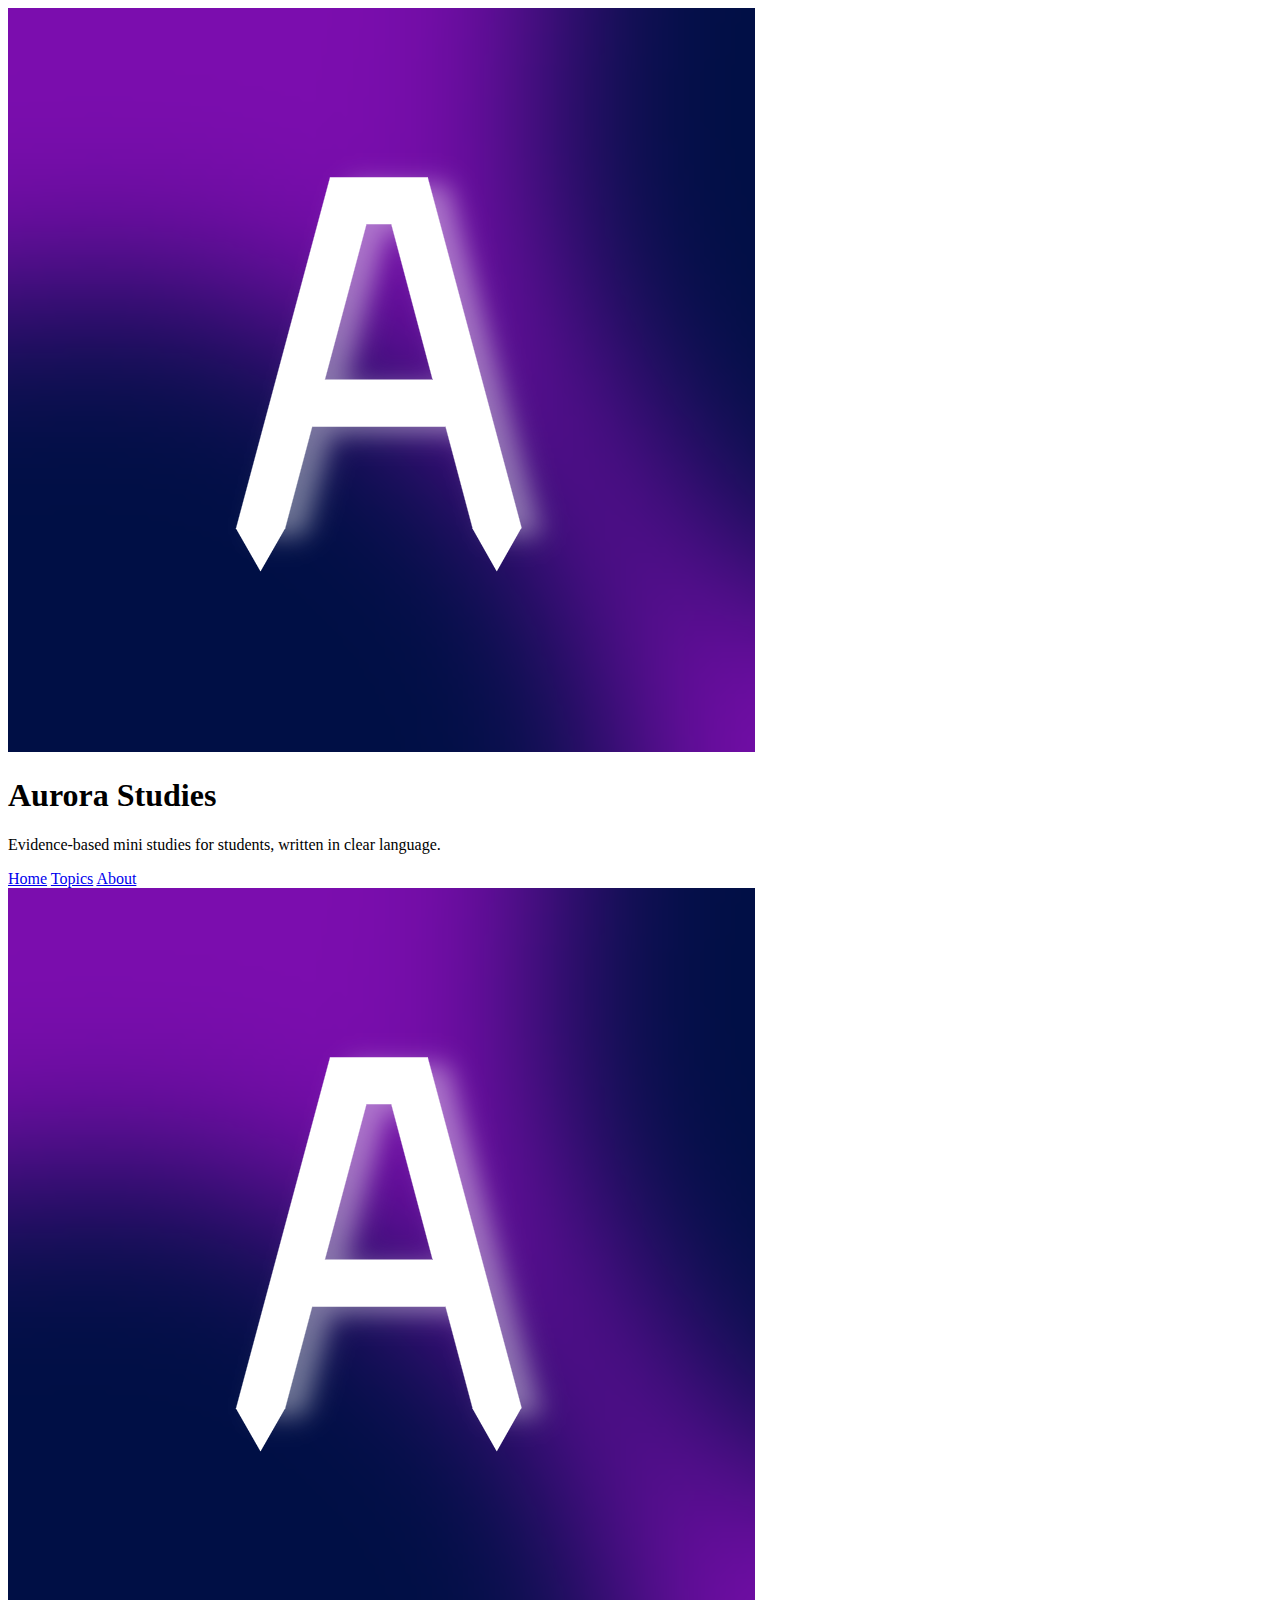
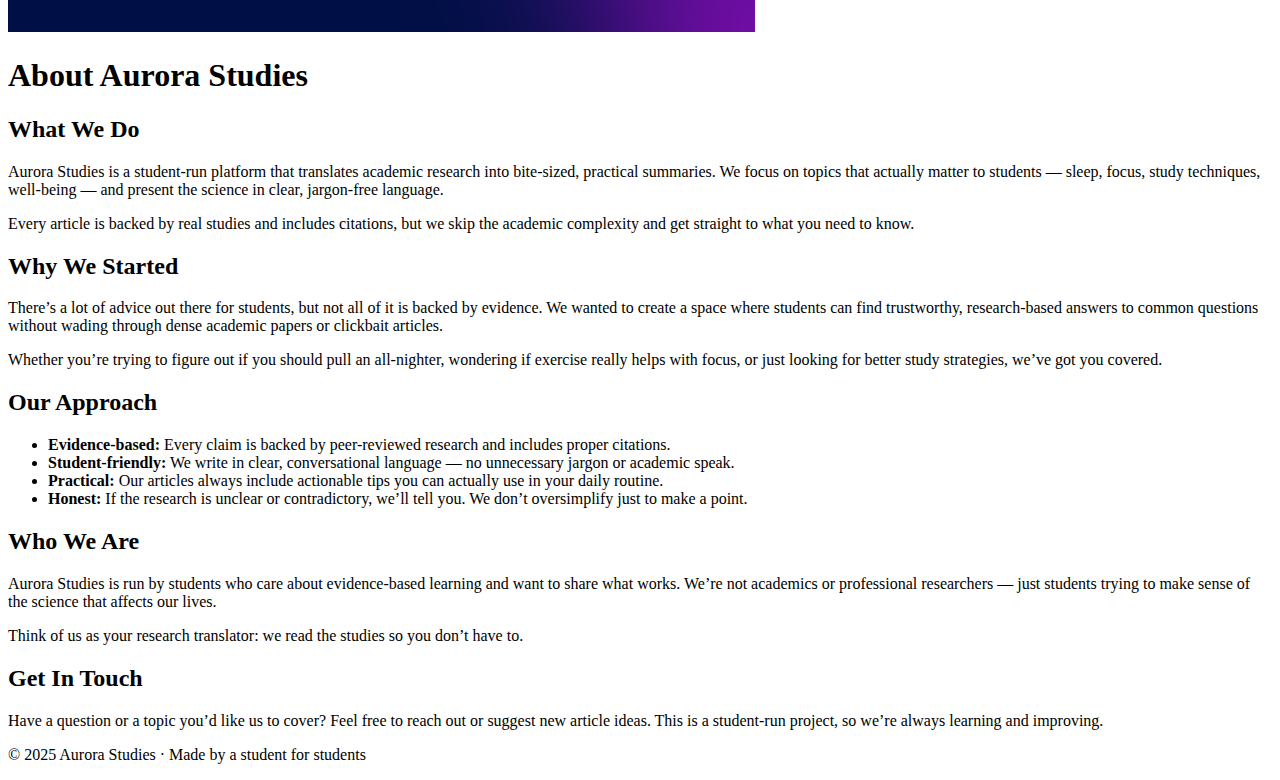
<file: about.html>
<!DOCTYPE html>
<html lang="en">
<head>
  <meta charset="UTF-8" />
  <meta name="viewport" content="width=device-width, initial-scale=1.0" />
  <title>About · Aurora Studies</title>
  <link rel="icon" type="image/x-icon" href="favicon.ico" />
  <link rel="stylesheet" href="style.css" />
</head>
<body>
  <div class="aurora-bg"></div>

  <div class="container">
    <header>
      <img src="Aurora logo.png" alt="Aurora Studies logo" class="logo" />
      <h1>Aurora Studies</h1>
      <p class="subtitle">
        Evidence-based mini studies for students, written in clear language.
      </p>
      <nav>
        <a href="index.html">Home</a>
        <a href="index.html#topics">Topics</a>
        <a href="about.html">About</a>
      </nav>
    </header>

    <main>
      <section class="about-hero">
        <img src="Aurora logo.png" alt="Aurora Studies" class="about-logo" />
        <h1>About Aurora Studies</h1>
      </section>

      <section class="about-content">
        <div class="about-section">
          <h2>What We Do</h2>
          <p>
            Aurora Studies is a student-run platform that translates academic research 
            into bite-sized, practical summaries. We focus on topics that actually matter 
            to students — sleep, focus, study techniques, well-being — and present the 
            science in clear, jargon-free language.
          </p>
          <p>
            Every article is backed by real studies and includes citations, but we skip 
            the academic complexity and get straight to what you need to know.
          </p>
        </div>

        <div class="about-section">
          <h2>Why We Started</h2>
          <p>
            There’s a lot of advice out there for students, but not all of it is backed 
            by evidence. We wanted to create a space where students can find trustworthy, 
            research-based answers to common questions without wading through dense 
            academic papers or clickbait articles.
          </p>
          <p>
            Whether you’re trying to figure out if you should pull an all-nighter, 
            wondering if exercise really helps with focus, or just looking for better 
            study strategies, we’ve got you covered.
          </p>
        </div>

        <div class="about-section">
          <h2>Our Approach</h2>
          <ul class="approach-list">
            <li>
              <strong>Evidence-based:</strong> Every claim is backed by peer-reviewed research 
              and includes proper citations.
            </li>
            <li>
              <strong>Student-friendly:</strong> We write in clear, conversational language — 
              no unnecessary jargon or academic speak.
            </li>
            <li>
              <strong>Practical:</strong> Our articles always include actionable tips you can 
              actually use in your daily routine.
            </li>
            <li>
              <strong>Honest:</strong> If the research is unclear or contradictory, we’ll tell you. 
              We don’t oversimplify just to make a point.
            </li>
          </ul>
        </div>

        <div class="about-section">
          <h2>Who We Are</h2>
          <p>
            Aurora Studies is run by students who care about evidence-based learning 
            and want to share what works. We’re not academics or professional researchers — 
            just students trying to make sense of the science that affects our lives.
          </p>
          <p>
            Think of us as your research translator: we read the studies so you don’t have to.
          </p>
        </div>

        <div class="about-section">
          <h2>Get In Touch</h2>
          <p>
            Have a question or a topic you’d like us to cover? Feel free to reach out or 
            suggest new article ideas. This is a student-run project, so we’re always learning 
            and improving.
          </p>
        </div>
      </section>
    </main>

    <footer>
      <p>&copy; 2025 Aurora Studies · Made by a student for students</p>
    </footer>
  </div>

  <script src="script.js"></script>
</body>
</html>
</file>
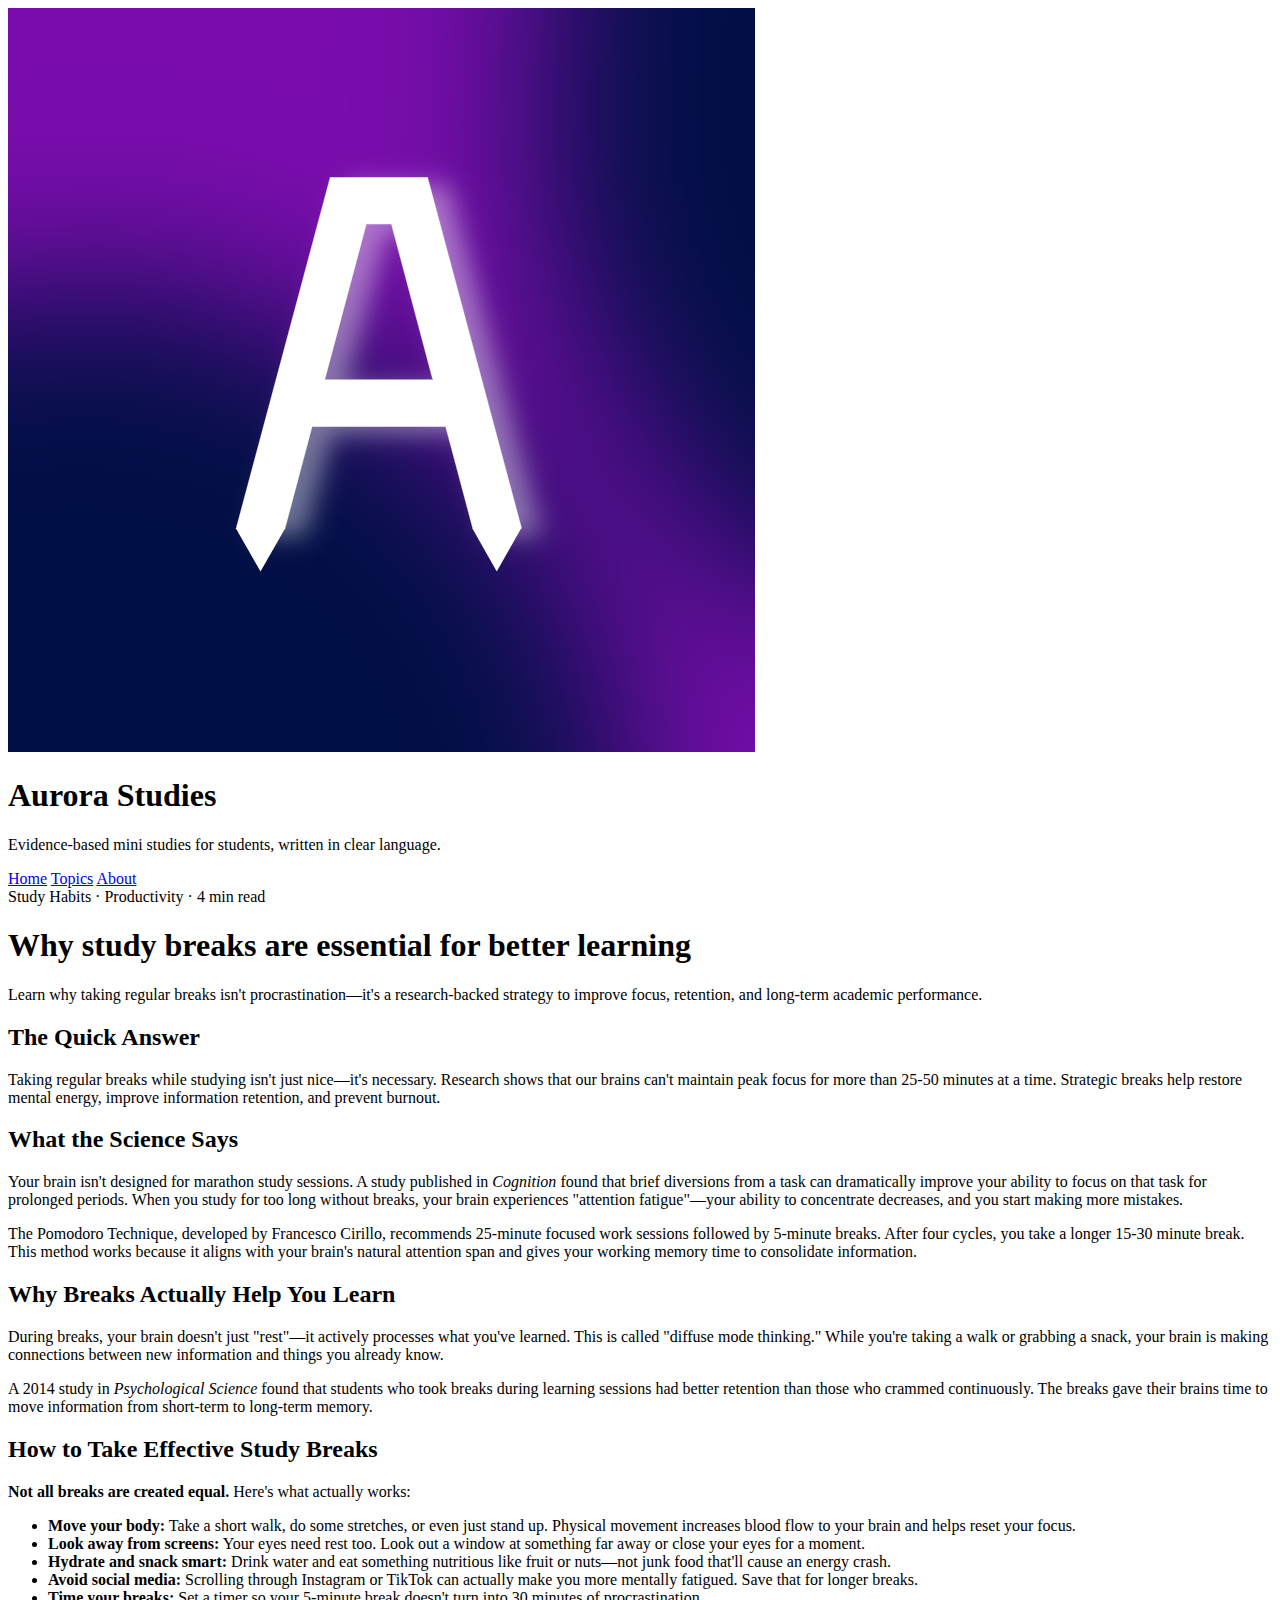
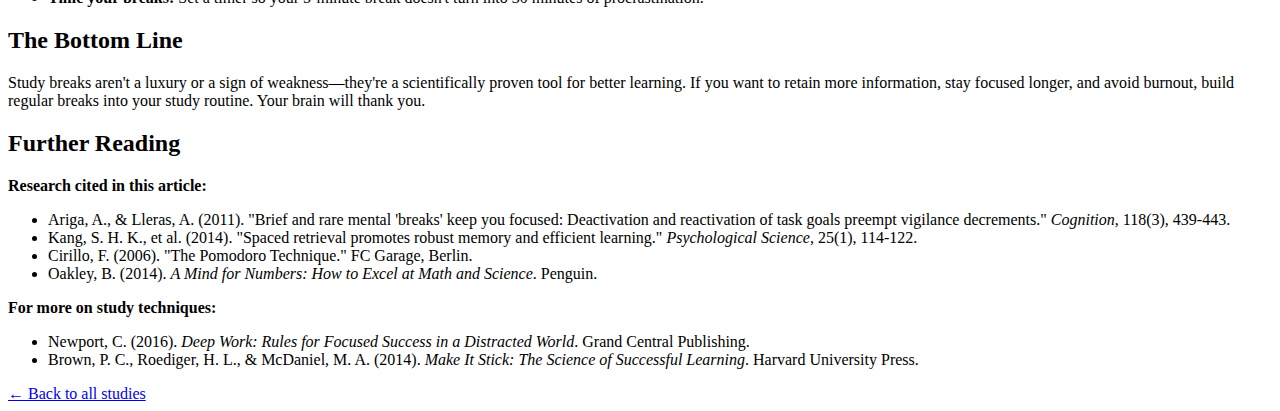
<file: breaks-article.html>
<!DOCTYPE html>
<html lang="en">
<head>
    <meta charset="UTF-8" />
    <meta name="viewport" content="width=device-width, initial-scale=1.0" />
    <title>Why Study Breaks Are Essential · Aurora Studies</title>
    <link rel="icon" type="image/png" href="Aurora logo.png" />
    <link rel="stylesheet" href="style.css" />
</head>
<body>
    <div class="aurora-bg"></div>

    <div class="container">
        <header>
            <img src="Aurora logo.png" alt="Aurora Studies logo" class="logo" />
            <h1>Aurora Studies</h1>
            <p class="subtitle">
                Evidence-based mini studies for students, written in clear language.
            </p>
        </header>

        <nav>
            <a href="index.html">Home</a>
            <a href="index.html#topics">Topics</a>
            <a href="about.html">About</a>
        </nav>
    </div>

    <main class="article">
        <article>
            <div class="article-header">
                <div class="meta">Study Habits · Productivity · 4 min read</div>
                <h1>Why study breaks are essential for better learning</h1>
                <p class="lead">
                    Learn why taking regular breaks isn't procrastination—it's a research-backed strategy to improve focus, retention, and long-term academic performance.
                </p>
            </div>

            <div>
                <h2>The Quick Answer</h2>
                <p>
                    Taking regular breaks while studying isn't just nice—it's necessary. Research shows that our brains can't maintain peak focus for more than 25-50 minutes at a time. Strategic breaks help restore mental energy, improve information retention, and prevent burnout.
                </p>
            </div>

            <div>
                <h2>What the Science Says</h2>
                <p>
                    Your brain isn't designed for marathon study sessions. A study published in <em>Cognition</em> found that brief diversions from a task can dramatically improve your ability to focus on that task for prolonged periods. When you study for too long without breaks, your brain experiences "attention fatigue"—your ability to concentrate decreases, and you start making more mistakes.
                </p>
                <p>
                    The Pomodoro Technique, developed by Francesco Cirillo, recommends 25-minute focused work sessions followed by 5-minute breaks. After four cycles, you take a longer 15-30 minute break. This method works because it aligns with your brain's natural attention span and gives your working memory time to consolidate information.
                </p>
            </div>

            <div>
                <h2>Why Breaks Actually Help You Learn</h2>
                <p>
                    During breaks, your brain doesn't just "rest"—it actively processes what you've learned. This is called "diffuse mode thinking." While you're taking a walk or grabbing a snack, your brain is making connections between new information and things you already know.
                </p>
                <p>
                    A 2014 study in <em>Psychological Science</em> found that students who took breaks during learning sessions had better retention than those who crammed continuously. The breaks gave their brains time to move information from short-term to long-term memory.
                </p>
            </div>

            <div>
                <h2>How to Take Effective Study Breaks</h2>
                <p><strong>Not all breaks are created equal.</strong> Here's what actually works:</p>
                <ul>
                    <li><strong>Move your body:</strong> Take a short walk, do some stretches, or even just stand up. Physical movement increases blood flow to your brain and helps reset your focus.</li>
                    <li><strong>Look away from screens:</strong> Your eyes need rest too. Look out a window at something far away or close your eyes for a moment.</li>
                    <li><strong>Hydrate and snack smart:</strong> Drink water and eat something nutritious like fruit or nuts—not junk food that'll cause an energy crash.</li>
                    <li><strong>Avoid social media:</strong> Scrolling through Instagram or TikTok can actually make you more mentally fatigued. Save that for longer breaks.</li>
                    <li><strong>Time your breaks:</strong> Set a timer so your 5-minute break doesn't turn into 30 minutes of procrastination.</li>
                </ul>
            </div>

            <div>
                <h2>The Bottom Line</h2>
                <p>
                    Study breaks aren't a luxury or a sign of weakness—they're a scientifically proven tool for better learning. If you want to retain more information, stay focused longer, and avoid burnout, build regular breaks into your study routine. Your brain will thank you.
                </p>
            </div>
            
            <div>
                <h2>Further Reading</h2>
                <p><strong>Research cited in this article:</strong></p>
                <ul>
                    <li>Ariga, A., & Lleras, A. (2011). "Brief and rare mental 'breaks' keep you focused: Deactivation and reactivation of task goals preempt vigilance decrements." <em>Cognition</em>, 118(3), 439-443.</li>
                    <li>Kang, S. H. K., et al. (2014). "Spaced retrieval promotes robust memory and efficient learning." <em>Psychological Science</em>, 25(1), 114-122.</li>
                    <li>Cirillo, F. (2006). "The Pomodoro Technique." FC Garage, Berlin.</li>
                    <li>Oakley, B. (2014). <em>A Mind for Numbers: How to Excel at Math and Science</em>. Penguin.</li>
                </ul>
                <p><strong>For more on study techniques:</strong></p>
                <ul>
                    <li>Newport, C. (2016). <em>Deep Work: Rules for Focused Success in a Distracted World</em>. Grand Central Publishing.</li>
                    <li>Brown, P. C., Roediger, H. L., & McDaniel, M. A. (2014). <em>Make It Stick: The Science of Successful Learning</em>. Harvard University Press.</li>
                </ul>
            </div>

            <div class="back-link">
                <a href="index.html">← Back to all studies</a>
            </div>
        </article>
    </main>

    <script src="script.js"></script>
</body>
</html>
</file>
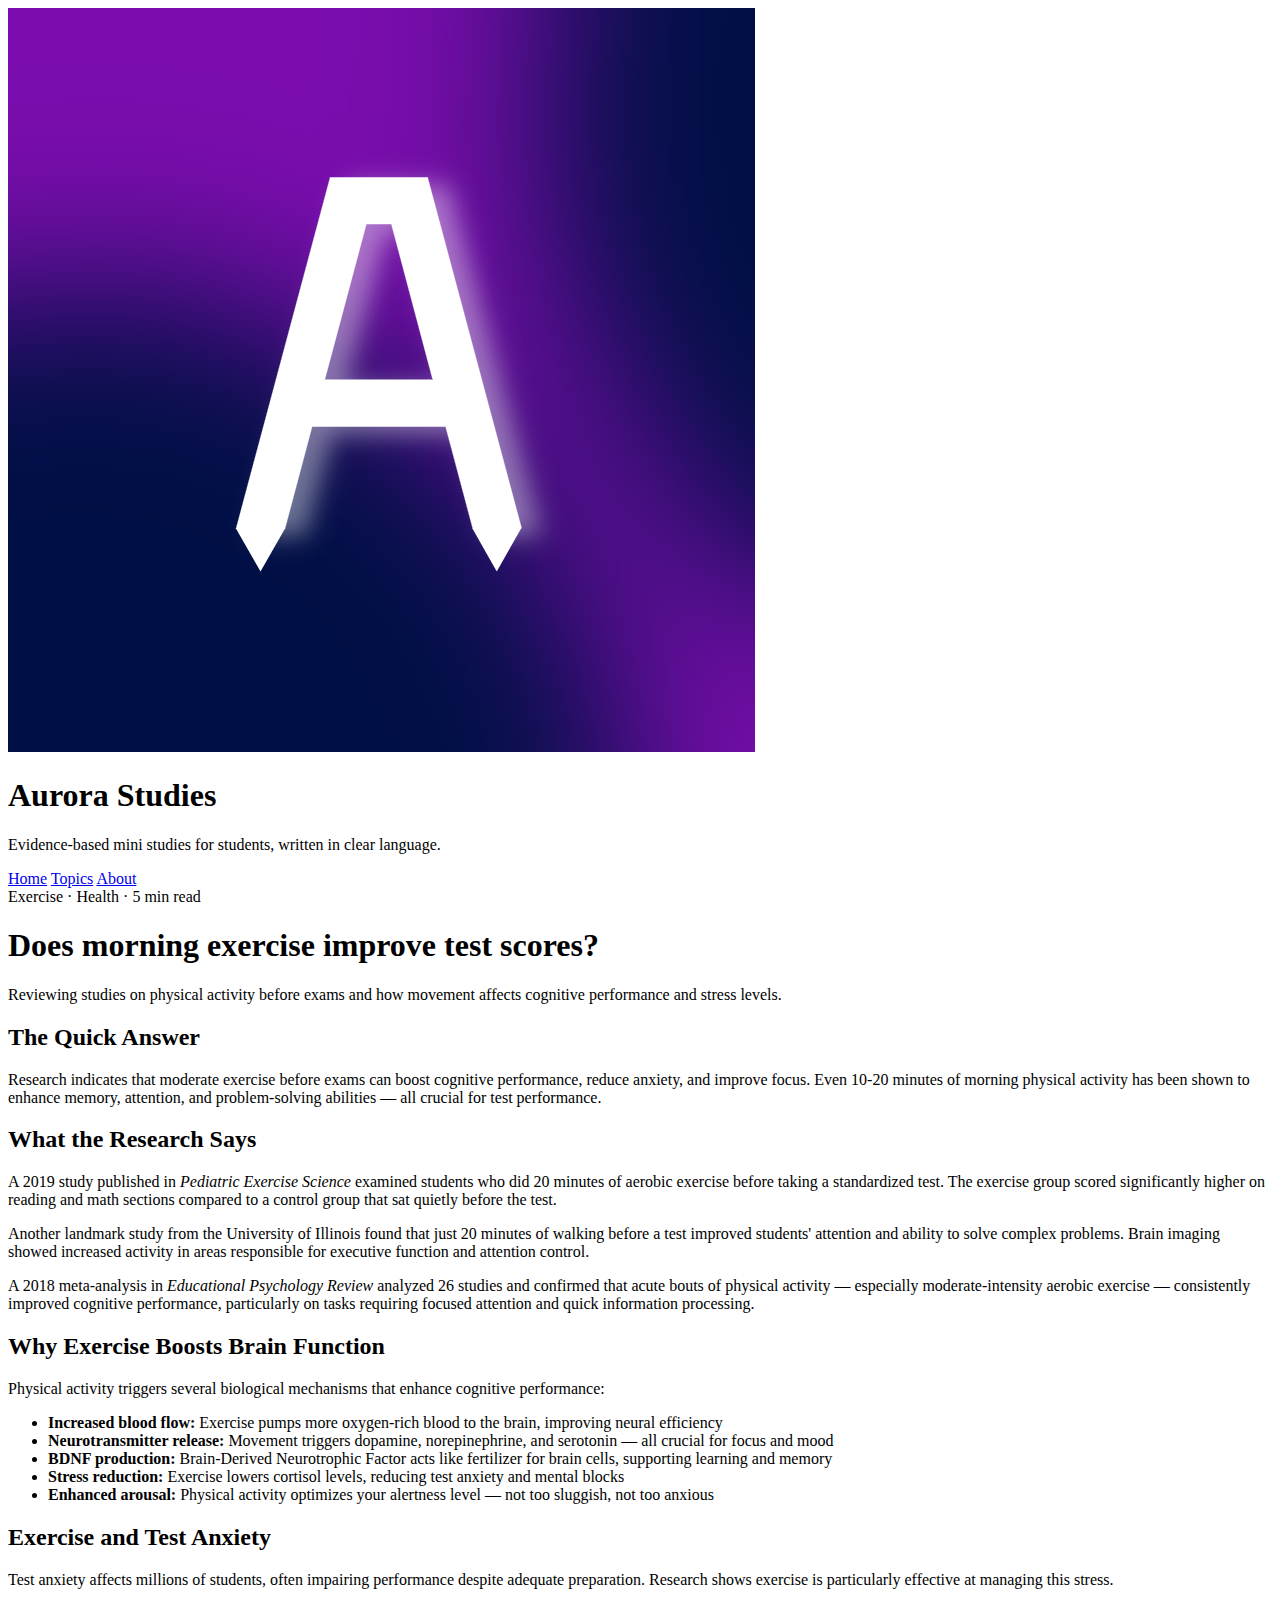
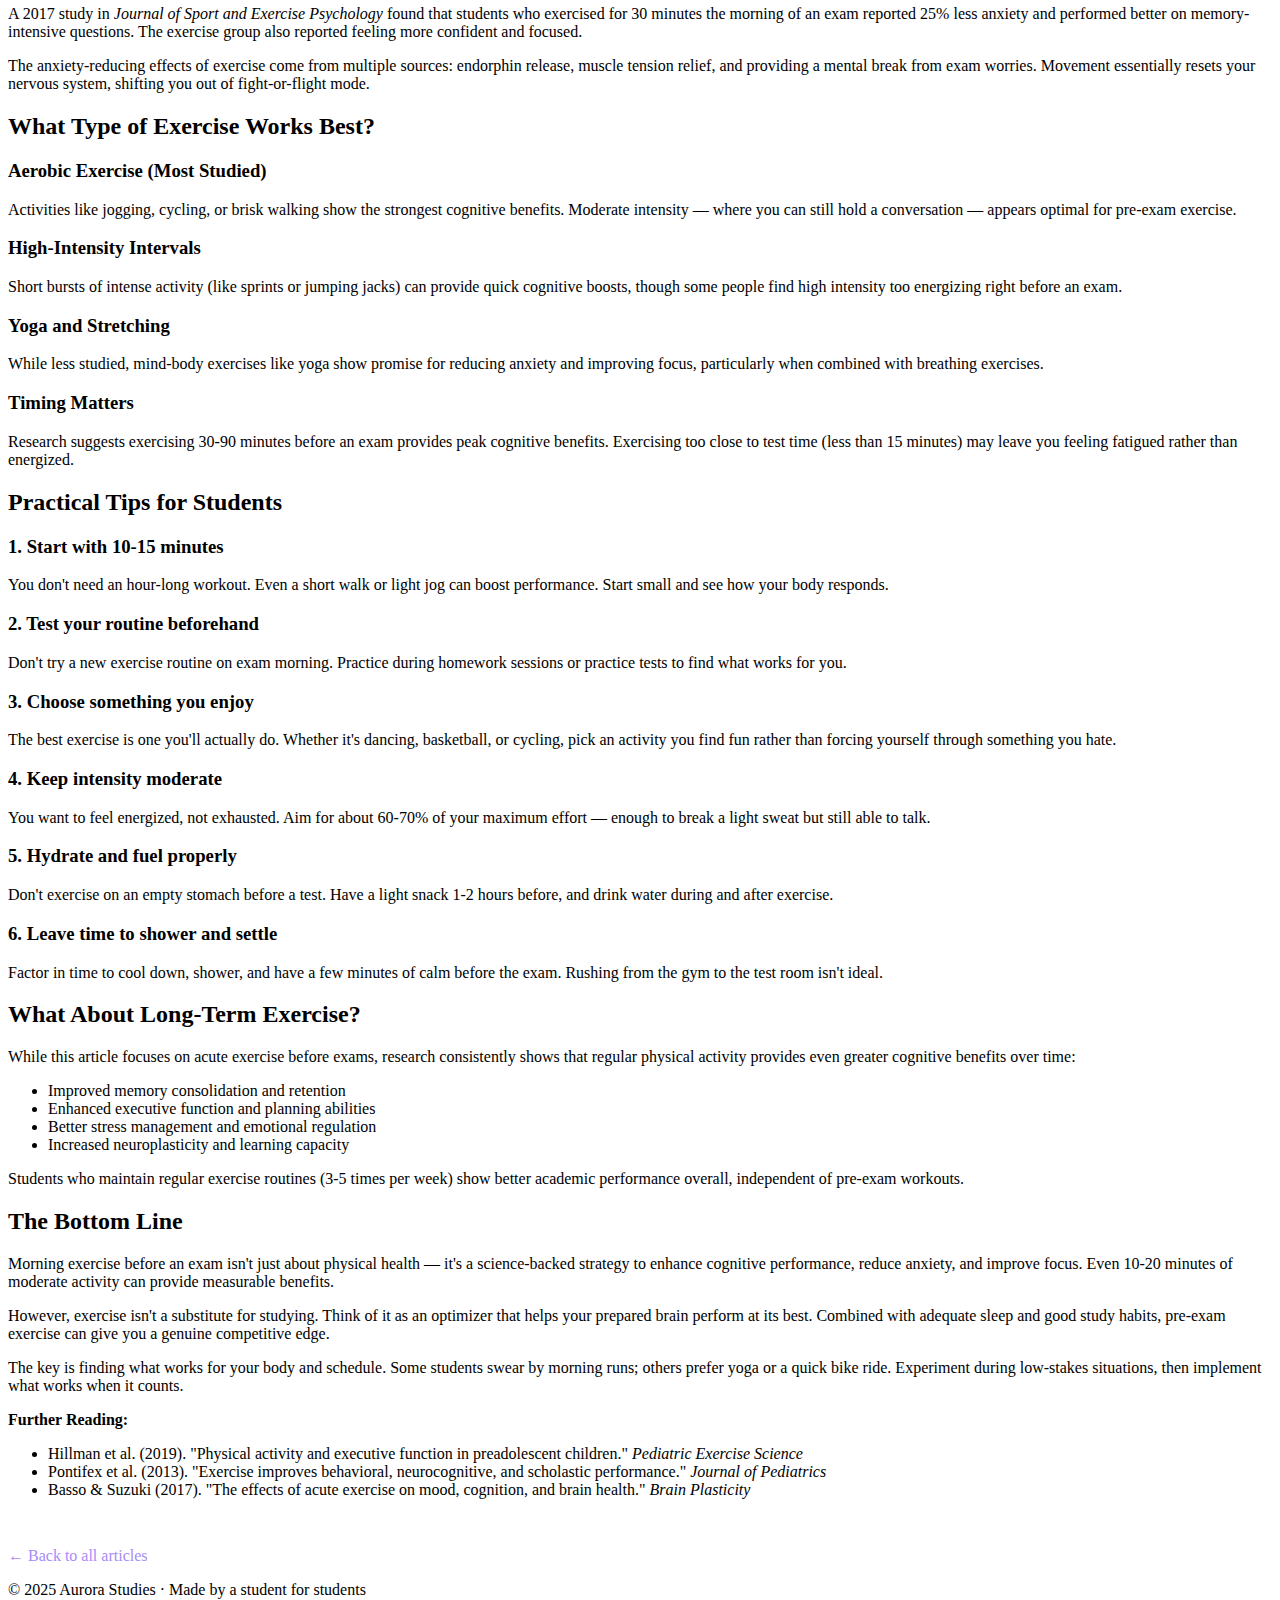
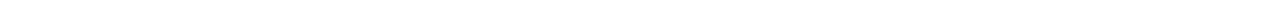
<file: exercise-article.html>
<!DOCTYPE html>
<html lang="en">
<head>
  <meta charset="UTF-8" />
  <meta name="viewport" content="width=device-width, initial-scale=1.0" />
  <title>Does Morning Exercise Improve Test Scores? · Aurora Studies</title>
  <link rel="icon" type="image/x-icon" href="favicon.ico" />
  <link rel="stylesheet" href="style.css" />
</head>
<body>
  <div class="aurora-bg"></div>
  
  <div class="container">
    <header>
      <img src="Aurora logo.png" alt="Aurora Studies logo" class="logo" />
      <h1>Aurora Studies</h1>
      <p class="subtitle">
        Evidence-based mini studies for students, written in clear language.
      </p>
      <nav>
        <a href="index.html">Home</a>
        <a href="index.html#topics">Topics</a>
        <a href="about.html">About</a>
      </nav>
    </header>

    <main class="article">
      <article>
        <div class="article-header">
          <div class="meta">Exercise · Health · 5 min read</div>
          <h1>Does morning exercise improve test scores?</h1>
          <p class="lead">
            Reviewing studies on physical activity before exams and how movement affects cognitive performance and stress levels.
          </p>
        </div>

        <div class="article-content">
          <h2>The Quick Answer</h2>
          <p>
            Research indicates that moderate exercise before exams can boost cognitive performance, reduce anxiety, and improve focus. Even 10-20 minutes of morning physical activity has been shown to enhance memory, attention, and problem-solving abilities — all crucial for test performance.
          </p>

          <h2>What the Research Says</h2>
          <p>
            A 2019 study published in <em>Pediatric Exercise Science</em> examined students who did 20 minutes of aerobic exercise before taking a standardized test. The exercise group scored significantly higher on reading and math sections compared to a control group that sat quietly before the test.
          </p>
          <p>
            Another landmark study from the University of Illinois found that just 20 minutes of walking before a test improved students' attention and ability to solve complex problems. Brain imaging showed increased activity in areas responsible for executive function and attention control.
          </p>
          <p>
            A 2018 meta-analysis in <em>Educational Psychology Review</em> analyzed 26 studies and confirmed that acute bouts of physical activity — especially moderate-intensity aerobic exercise — consistently improved cognitive performance, particularly on tasks requiring focused attention and quick information processing.
          </p>

          <h2>Why Exercise Boosts Brain Function</h2>
          <p>
            Physical activity triggers several biological mechanisms that enhance cognitive performance:
          </p>
          <ul>
            <li><strong>Increased blood flow:</strong> Exercise pumps more oxygen-rich blood to the brain, improving neural efficiency</li>
            <li><strong>Neurotransmitter release:</strong> Movement triggers dopamine, norepinephrine, and serotonin — all crucial for focus and mood</li>
            <li><strong>BDNF production:</strong> Brain-Derived Neurotrophic Factor acts like fertilizer for brain cells, supporting learning and memory</li>
            <li><strong>Stress reduction:</strong> Exercise lowers cortisol levels, reducing test anxiety and mental blocks</li>
            <li><strong>Enhanced arousal:</strong> Physical activity optimizes your alertness level — not too sluggish, not too anxious</li>
          </ul>

          <h2>Exercise and Test Anxiety</h2>
          <p>
            Test anxiety affects millions of students, often impairing performance despite adequate preparation. Research shows exercise is particularly effective at managing this stress.
          </p>
          <p>
            A 2017 study in <em>Journal of Sport and Exercise Psychology</em> found that students who exercised for 30 minutes the morning of an exam reported 25% less anxiety and performed better on memory-intensive questions. The exercise group also reported feeling more confident and focused.
          </p>
          <p>
            The anxiety-reducing effects of exercise come from multiple sources: endorphin release, muscle tension relief, and providing a mental break from exam worries. Movement essentially resets your nervous system, shifting you out of fight-or-flight mode.
          </p>

          <h2>What Type of Exercise Works Best?</h2>
          <h3>Aerobic Exercise (Most Studied)</h3>
          <p>
            Activities like jogging, cycling, or brisk walking show the strongest cognitive benefits. Moderate intensity — where you can still hold a conversation — appears optimal for pre-exam exercise.
          </p>
          <h3>High-Intensity Intervals</h3>
          <p>
            Short bursts of intense activity (like sprints or jumping jacks) can provide quick cognitive boosts, though some people find high intensity too energizing right before an exam.
          </p>
          <h3>Yoga and Stretching</h3>
          <p>
            While less studied, mind-body exercises like yoga show promise for reducing anxiety and improving focus, particularly when combined with breathing exercises.
          </p>
          <h3>Timing Matters</h3>
          <p>
            Research suggests exercising 30-90 minutes before an exam provides peak cognitive benefits. Exercising too close to test time (less than 15 minutes) may leave you feeling fatigued rather than energized.
          </p>

          <h2>Practical Tips for Students</h2>
          <h3>1. Start with 10-15 minutes</h3>
          <p>
            You don't need an hour-long workout. Even a short walk or light jog can boost performance. Start small and see how your body responds.
          </p>
          <h3>2. Test your routine beforehand</h3>
          <p>
            Don't try a new exercise routine on exam morning. Practice during homework sessions or practice tests to find what works for you.
          </p>
          <h3>3. Choose something you enjoy</h3>
          <p>
            The best exercise is one you'll actually do. Whether it's dancing, basketball, or cycling, pick an activity you find fun rather than forcing yourself through something you hate.
          </p>
          <h3>4. Keep intensity moderate</h3>
          <p>
            You want to feel energized, not exhausted. Aim for about 60-70% of your maximum effort — enough to break a light sweat but still able to talk.
          </p>
          <h3>5. Hydrate and fuel properly</h3>
          <p>
            Don't exercise on an empty stomach before a test. Have a light snack 1-2 hours before, and drink water during and after exercise.
          </p>
          <h3>6. Leave time to shower and settle</h3>
          <p>
            Factor in time to cool down, shower, and have a few minutes of calm before the exam. Rushing from the gym to the test room isn't ideal.
          </p>

          <h2>What About Long-Term Exercise?</h2>
          <p>
            While this article focuses on acute exercise before exams, research consistently shows that regular physical activity provides even greater cognitive benefits over time:
          </p>
          <ul>
            <li>Improved memory consolidation and retention</li>
            <li>Enhanced executive function and planning abilities</li>
            <li>Better stress management and emotional regulation</li>
            <li>Increased neuroplasticity and learning capacity</li>
          </ul>
          <p>
            Students who maintain regular exercise routines (3-5 times per week) show better academic performance overall, independent of pre-exam workouts.
          </p>

          <h2>The Bottom Line</h2>
          <p>
            Morning exercise before an exam isn't just about physical health — it's a science-backed strategy to enhance cognitive performance, reduce anxiety, and improve focus. Even 10-20 minutes of moderate activity can provide measurable benefits.
          </p>
          <p>
            However, exercise isn't a substitute for studying. Think of it as an optimizer that helps your prepared brain perform at its best. Combined with adequate sleep and good study habits, pre-exam exercise can give you a genuine competitive edge.
          </p>
          <p>
            The key is finding what works for your body and schedule. Some students swear by morning runs; others prefer yoga or a quick bike ride. Experiment during low-stakes situations, then implement what works when it counts.
          </p>

      <div class="further-reading">
          <p><strong>Further Reading:</strong></p>
          <ul>
            <li>Hillman et al. (2019). "Physical activity and executive function in preadolescent children." <em>Pediatric Exercise Science</em></li>
            <li>Pontifex et al. (2013). "Exercise improves behavioral, neurocognitive, and scholastic performance." <em>Journal of Pediatrics</em></li>
            <li>Basso & Suzuki (2017). "The effects of acute exercise on mood, cognition, and brain health." <em>Brain Plasticity</em></li>
          </ul>
        </div>
                </div>
      </article>

      <div class="back-link">
      <a href="index.html" style="display: inline-block; margin-top: 2rem; color: #a78bfa; text-decoration: none;">← Back to all articles</a>
              </div>
    </main>

    <footer>
      <p>© 2025 Aurora Studies · Made by a student for students</p>
    </footer>
  </div>
</body>
</html>
</file>
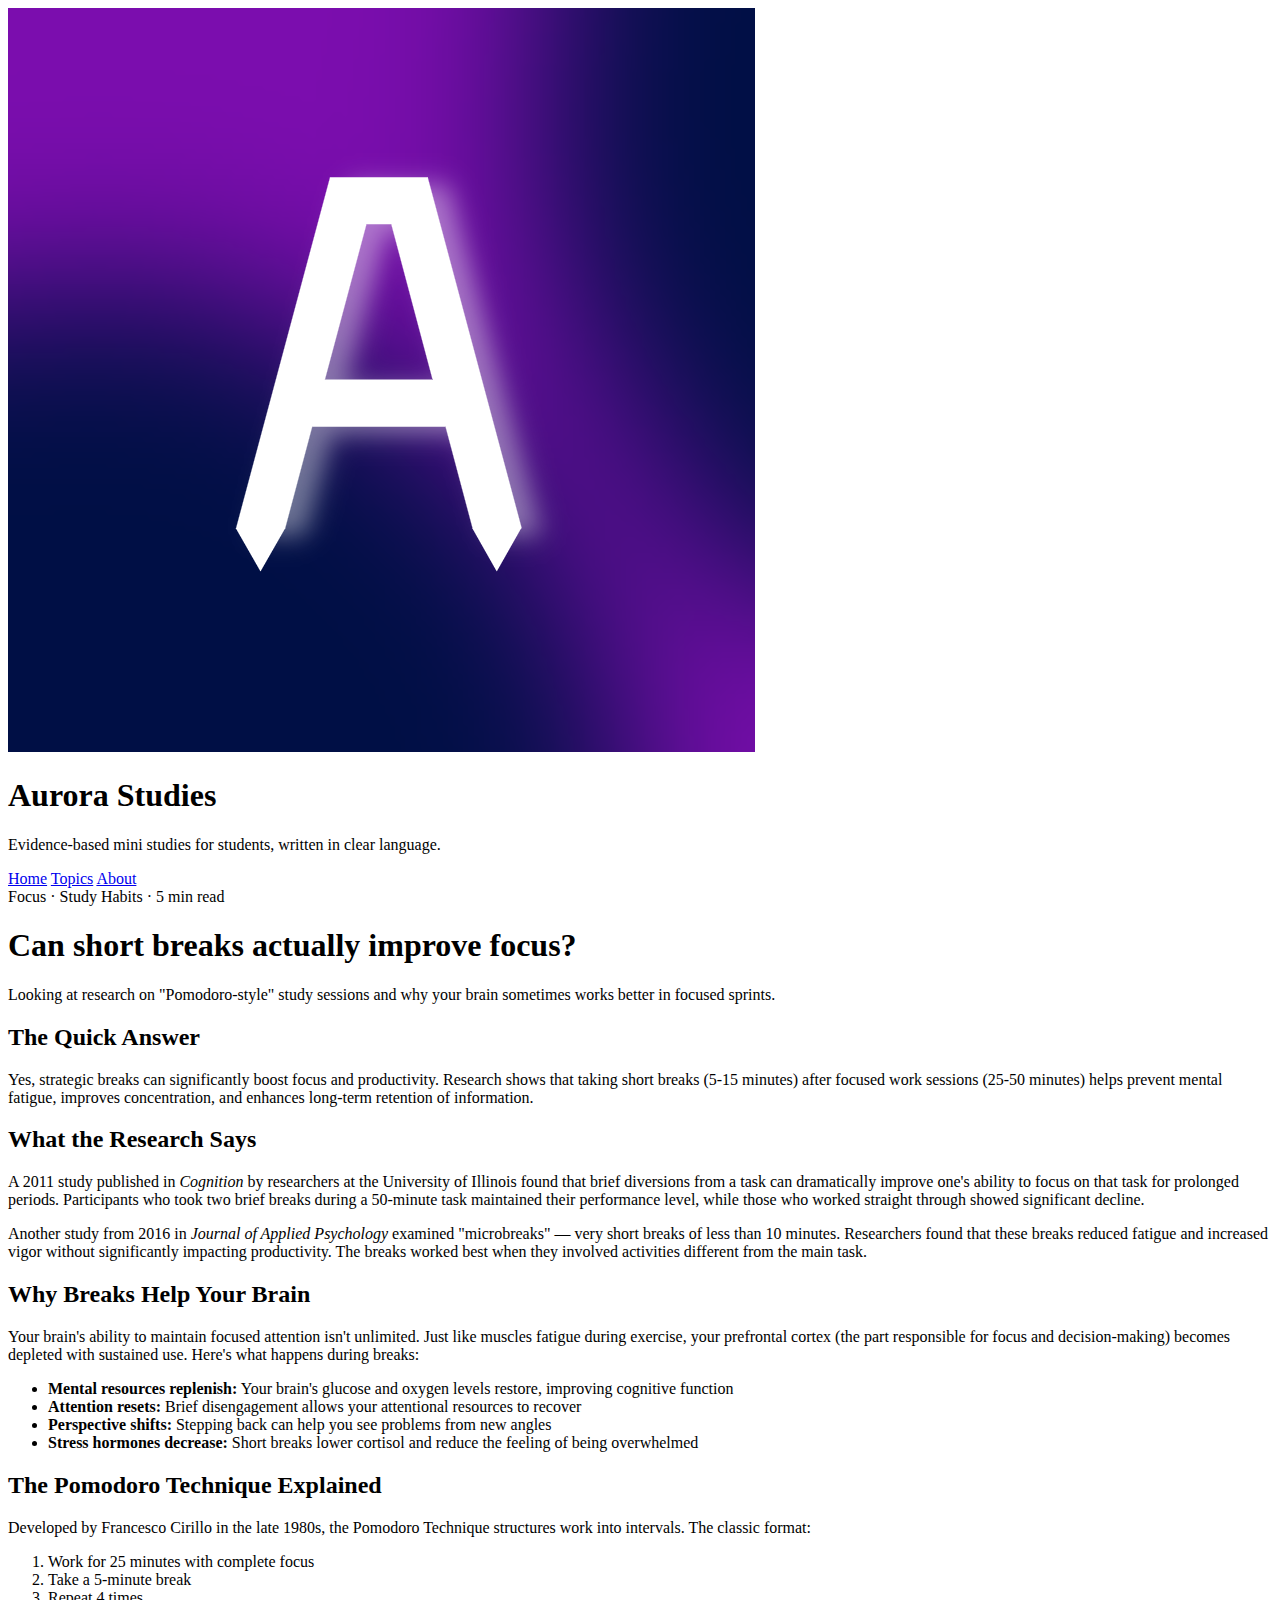
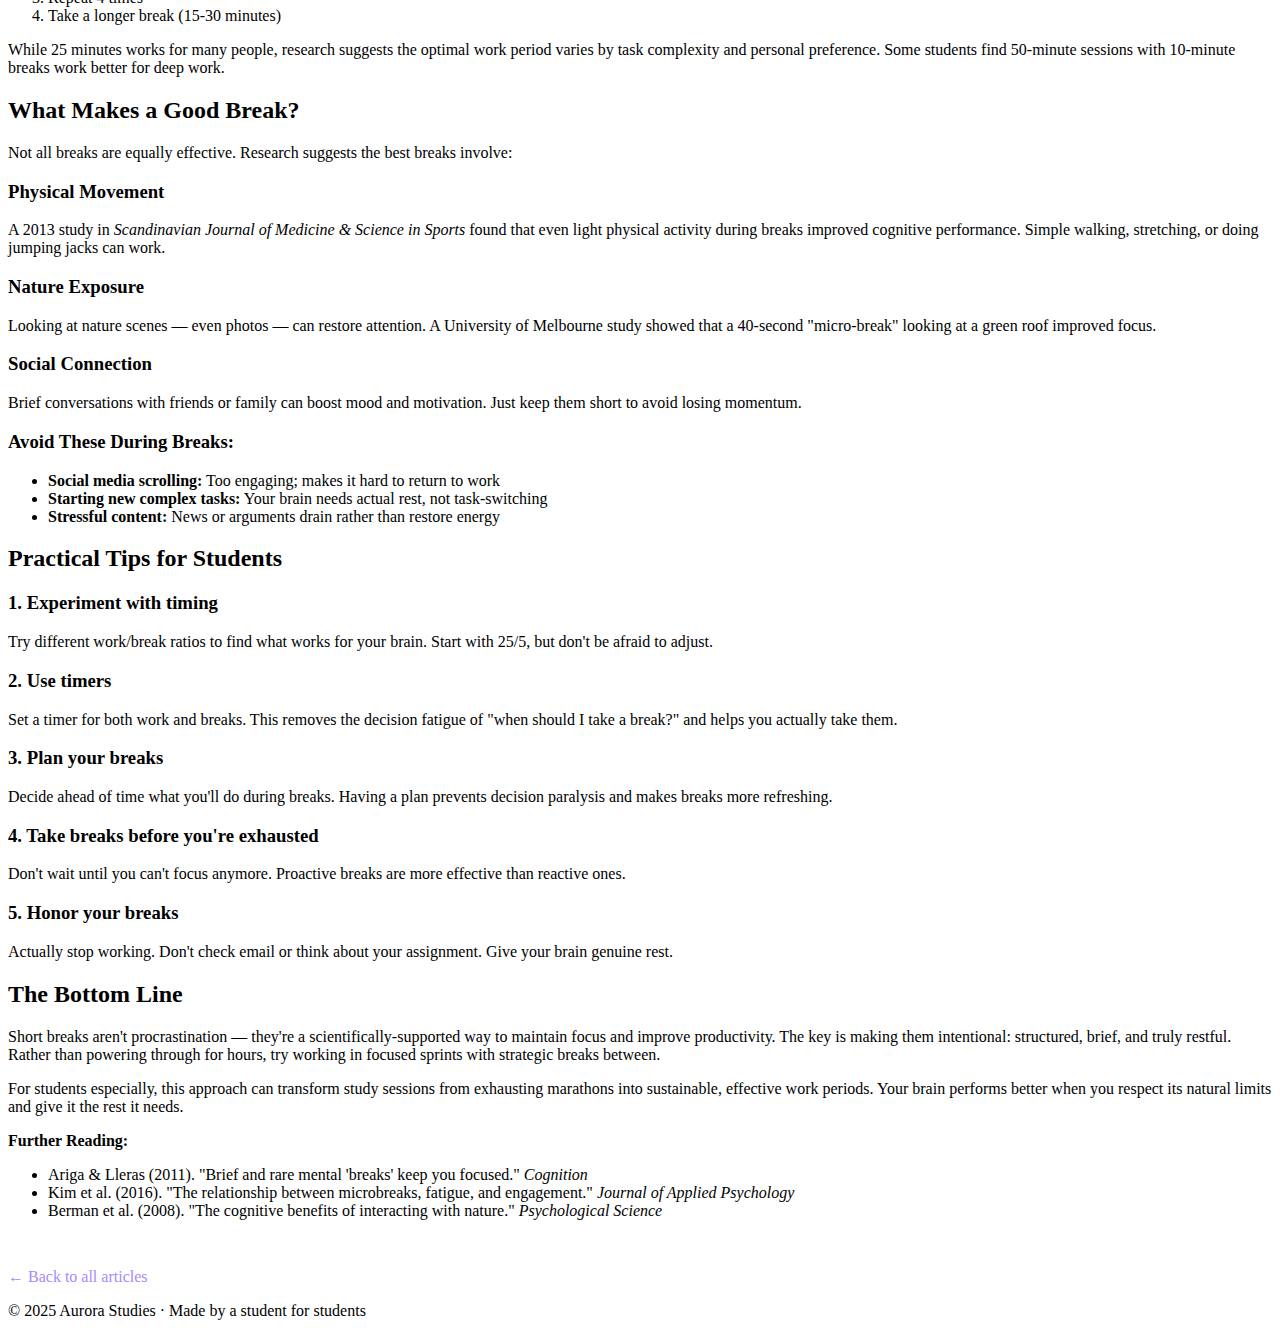
<file: focus-article.html>
<!DOCTYPE html>
<html lang="en">
<head>
  <meta charset="UTF-8" />
  <meta name="viewport" content="width=device-width, initial-scale=1.0" />
  <title>Can Short Breaks Actually Improve Focus? · Aurora Studies</title>
    <link rel="icon" type="image/png" href="Aurora logo.png" />  <link rel="stylesheet" href="style.css" />
</head>
<body>
  <div class="aurora-bg"></div>
  
  <div class="container">
    <header>
      <img src="Aurora logo.png" alt="Aurora Studies logo" class="logo" />
      <h1>Aurora Studies</h1>
      <p class="subtitle">
        Evidence-based mini studies for students, written in clear language.
      </p>
      <nav>
        <a href="index.html">Home</a>
        <a href="index.html#topics">Topics</a>
        <a href="about.html">About</a>
      </nav>
    </header>

    <main class="article">
      <article>
        <div class="article-header">
          <div class="meta">Focus · Study Habits · 5 min read</div>
          <h1>Can short breaks actually improve focus?</h1>
          <p class="lead">
            Looking at research on "Pomodoro-style" study sessions and why your brain sometimes works better in focused sprints.
          </p>
        </div>

        <div class="article-content">
          <h2>The Quick Answer</h2>
          <p>
            Yes, strategic breaks can significantly boost focus and productivity. Research shows that taking short breaks (5-15 minutes) after focused work sessions (25-50 minutes) helps prevent mental fatigue, improves concentration, and enhances long-term retention of information.
          </p>

          <h2>What the Research Says</h2>
          <p>
            A 2011 study published in <em>Cognition</em> by researchers at the University of Illinois found that brief diversions from a task can dramatically improve one's ability to focus on that task for prolonged periods. Participants who took two brief breaks during a 50-minute task maintained their performance level, while those who worked straight through showed significant decline.
          </p>
          <p>
            Another study from 2016 in <em>Journal of Applied Psychology</em> examined "microbreaks" — very short breaks of less than 10 minutes. Researchers found that these breaks reduced fatigue and increased vigor without significantly impacting productivity. The breaks worked best when they involved activities different from the main task.
          </p>

          <h2>Why Breaks Help Your Brain</h2>
          <p>
            Your brain's ability to maintain focused attention isn't unlimited. Just like muscles fatigue during exercise, your prefrontal cortex (the part responsible for focus and decision-making) becomes depleted with sustained use. Here's what happens during breaks:
          </p>
          <ul>
            <li><strong>Mental resources replenish:</strong> Your brain's glucose and oxygen levels restore, improving cognitive function</li>
            <li><strong>Attention resets:</strong> Brief disengagement allows your attentional resources to recover</li>
            <li><strong>Perspective shifts:</strong> Stepping back can help you see problems from new angles</li>
            <li><strong>Stress hormones decrease:</strong> Short breaks lower cortisol and reduce the feeling of being overwhelmed</li>
          </ul>

          <h2>The Pomodoro Technique Explained</h2>
          <p>
            Developed by Francesco Cirillo in the late 1980s, the Pomodoro Technique structures work into intervals. The classic format:
          </p>
          <ol>
            <li>Work for 25 minutes with complete focus</li>
            <li>Take a 5-minute break</li>
            <li>Repeat 4 times</li>
            <li>Take a longer break (15-30 minutes)</li>
          </ol>
          <p>
            While 25 minutes works for many people, research suggests the optimal work period varies by task complexity and personal preference. Some students find 50-minute sessions with 10-minute breaks work better for deep work.
          </p>

          <h2>What Makes a Good Break?</h2>
          <p>
            Not all breaks are equally effective. Research suggests the best breaks involve:
          </p>
          <h3>Physical Movement</h3>
          <p>
            A 2013 study in <em>Scandinavian Journal of Medicine & Science in Sports</em> found that even light physical activity during breaks improved cognitive performance. Simple walking, stretching, or doing jumping jacks can work.
          </p>
          <h3>Nature Exposure</h3>
          <p>
            Looking at nature scenes — even photos — can restore attention. A University of Melbourne study showed that a 40-second "micro-break" looking at a green roof improved focus.
          </p>
          <h3>Social Connection</h3>
          <p>
            Brief conversations with friends or family can boost mood and motivation. Just keep them short to avoid losing momentum.
          </p>
          <h3>Avoid These During Breaks:</h3>
          <ul>
            <li><strong>Social media scrolling:</strong> Too engaging; makes it hard to return to work</li>
            <li><strong>Starting new complex tasks:</strong> Your brain needs actual rest, not task-switching</li>
            <li><strong>Stressful content:</strong> News or arguments drain rather than restore energy</li>
          </ul>

          <h2>Practical Tips for Students</h2>
          <h3>1. Experiment with timing</h3>
          <p>
            Try different work/break ratios to find what works for your brain. Start with 25/5, but don't be afraid to adjust.
          </p>
          <h3>2. Use timers</h3>
          <p>
            Set a timer for both work and breaks. This removes the decision fatigue of "when should I take a break?" and helps you actually take them.
          </p>
          <h3>3. Plan your breaks</h3>
          <p>
            Decide ahead of time what you'll do during breaks. Having a plan prevents decision paralysis and makes breaks more refreshing.
          </p>
          <h3>4. Take breaks before you're exhausted</h3>
          <p>
            Don't wait until you can't focus anymore. Proactive breaks are more effective than reactive ones.
          </p>
          <h3>5. Honor your breaks</h3>
          <p>
            Actually stop working. Don't check email or think about your assignment. Give your brain genuine rest.
          </p>

          <h2>The Bottom Line</h2>
          <p>
            Short breaks aren't procrastination — they're a scientifically-supported way to maintain focus and improve productivity. The key is making them intentional: structured, brief, and truly restful. Rather than powering through for hours, try working in focused sprints with strategic breaks between.
          </p>
          <p>
            For students especially, this approach can transform study sessions from exhausting marathons into sustainable, effective work periods. Your brain performs better when you respect its natural limits and give it the rest it needs.
          </p>

      <div class="further-reading">
          <p><strong>Further Reading:</strong></p>
          <ul>
            <li>Ariga & Lleras (2011). "Brief and rare mental 'breaks' keep you focused." <em>Cognition</em></li>
            <li>Kim et al. (2016). "The relationship between microbreaks, fatigue, and engagement." <em>Journal of Applied Psychology</em></li>
            <li>Berman et al. (2008). "The cognitive benefits of interacting with nature." <em>Psychological Science</em></li>
          </ul>
              </div>
        </div>
      </article>

      <div class="back-link">
      <a href="index.html" style="display: inline-block; margin-top: 2rem; color: #a78bfa; text-decoration: none;">← Back to all articles</a>
              </div>
    </main>

    <footer>
      <p>© 2025 Aurora Studies · Made by a student for students</p>
    </footer>
  </div>
</body>
</html>
</file>
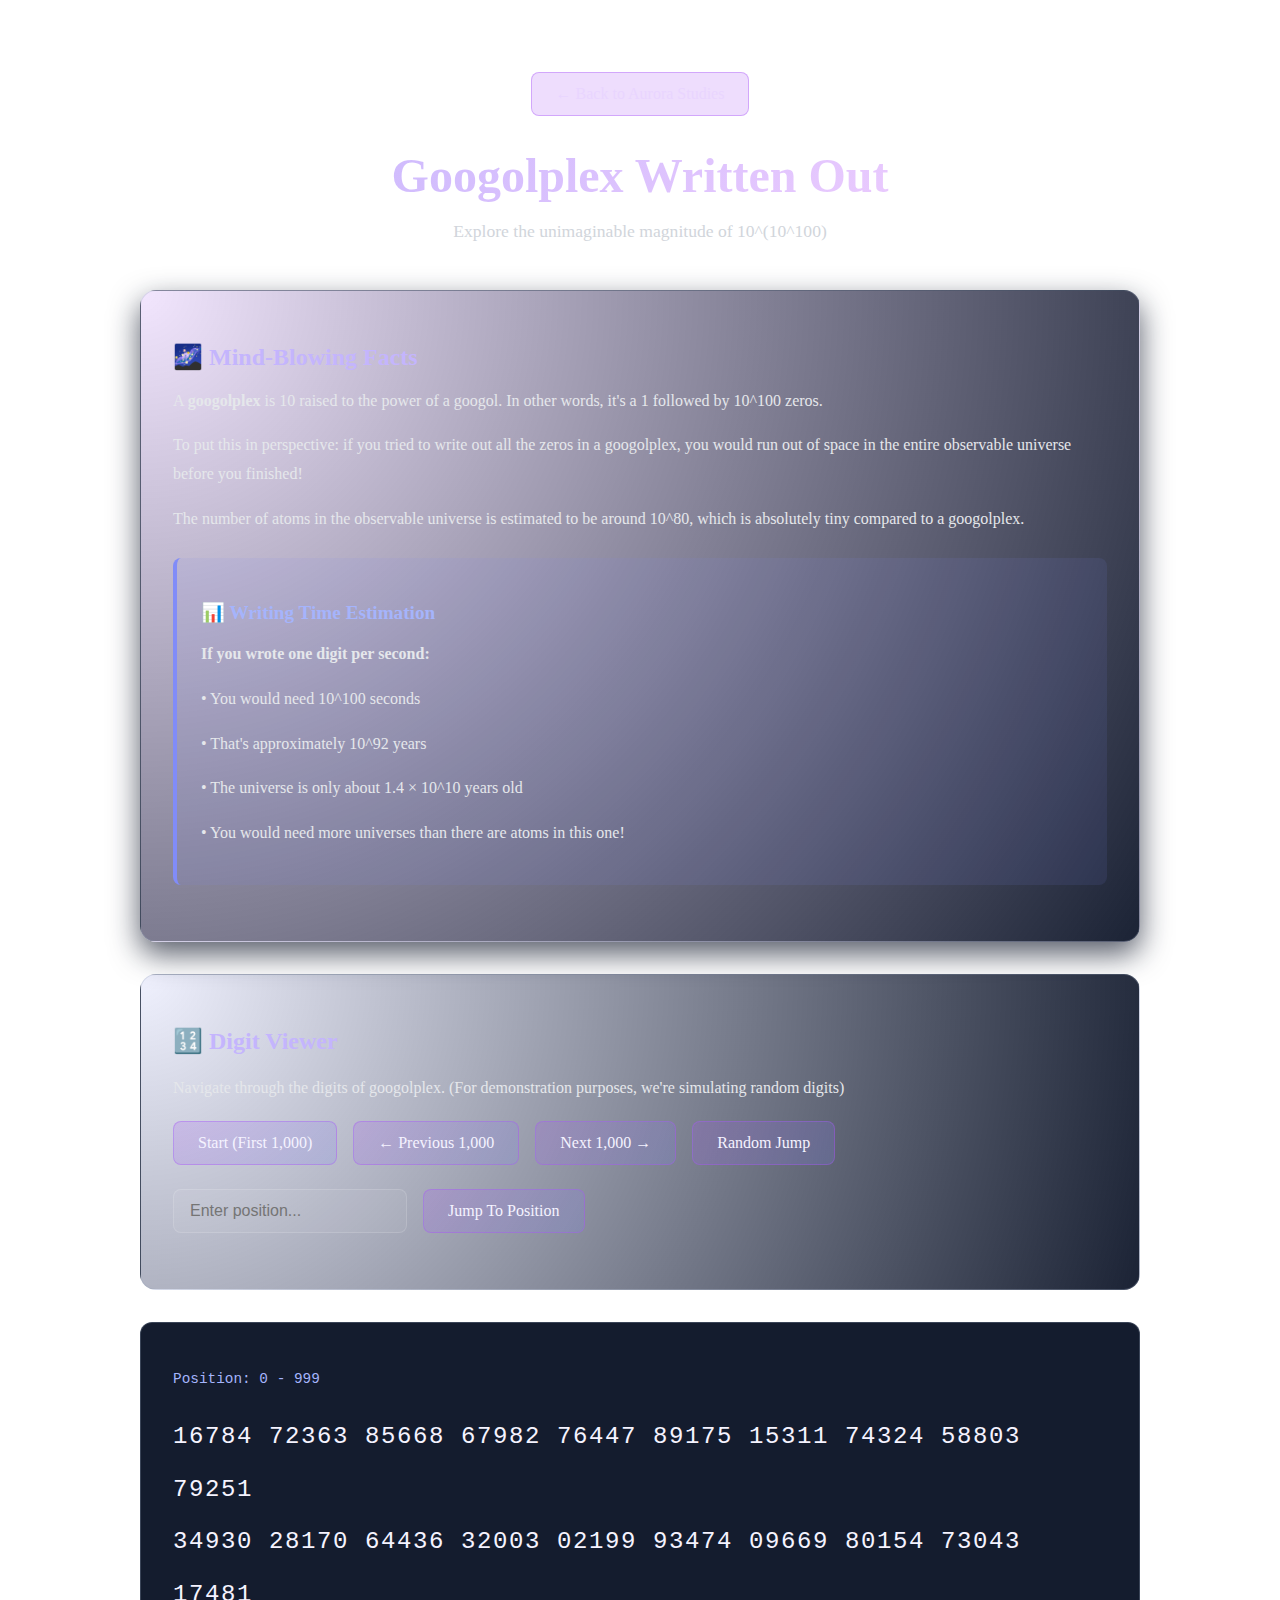
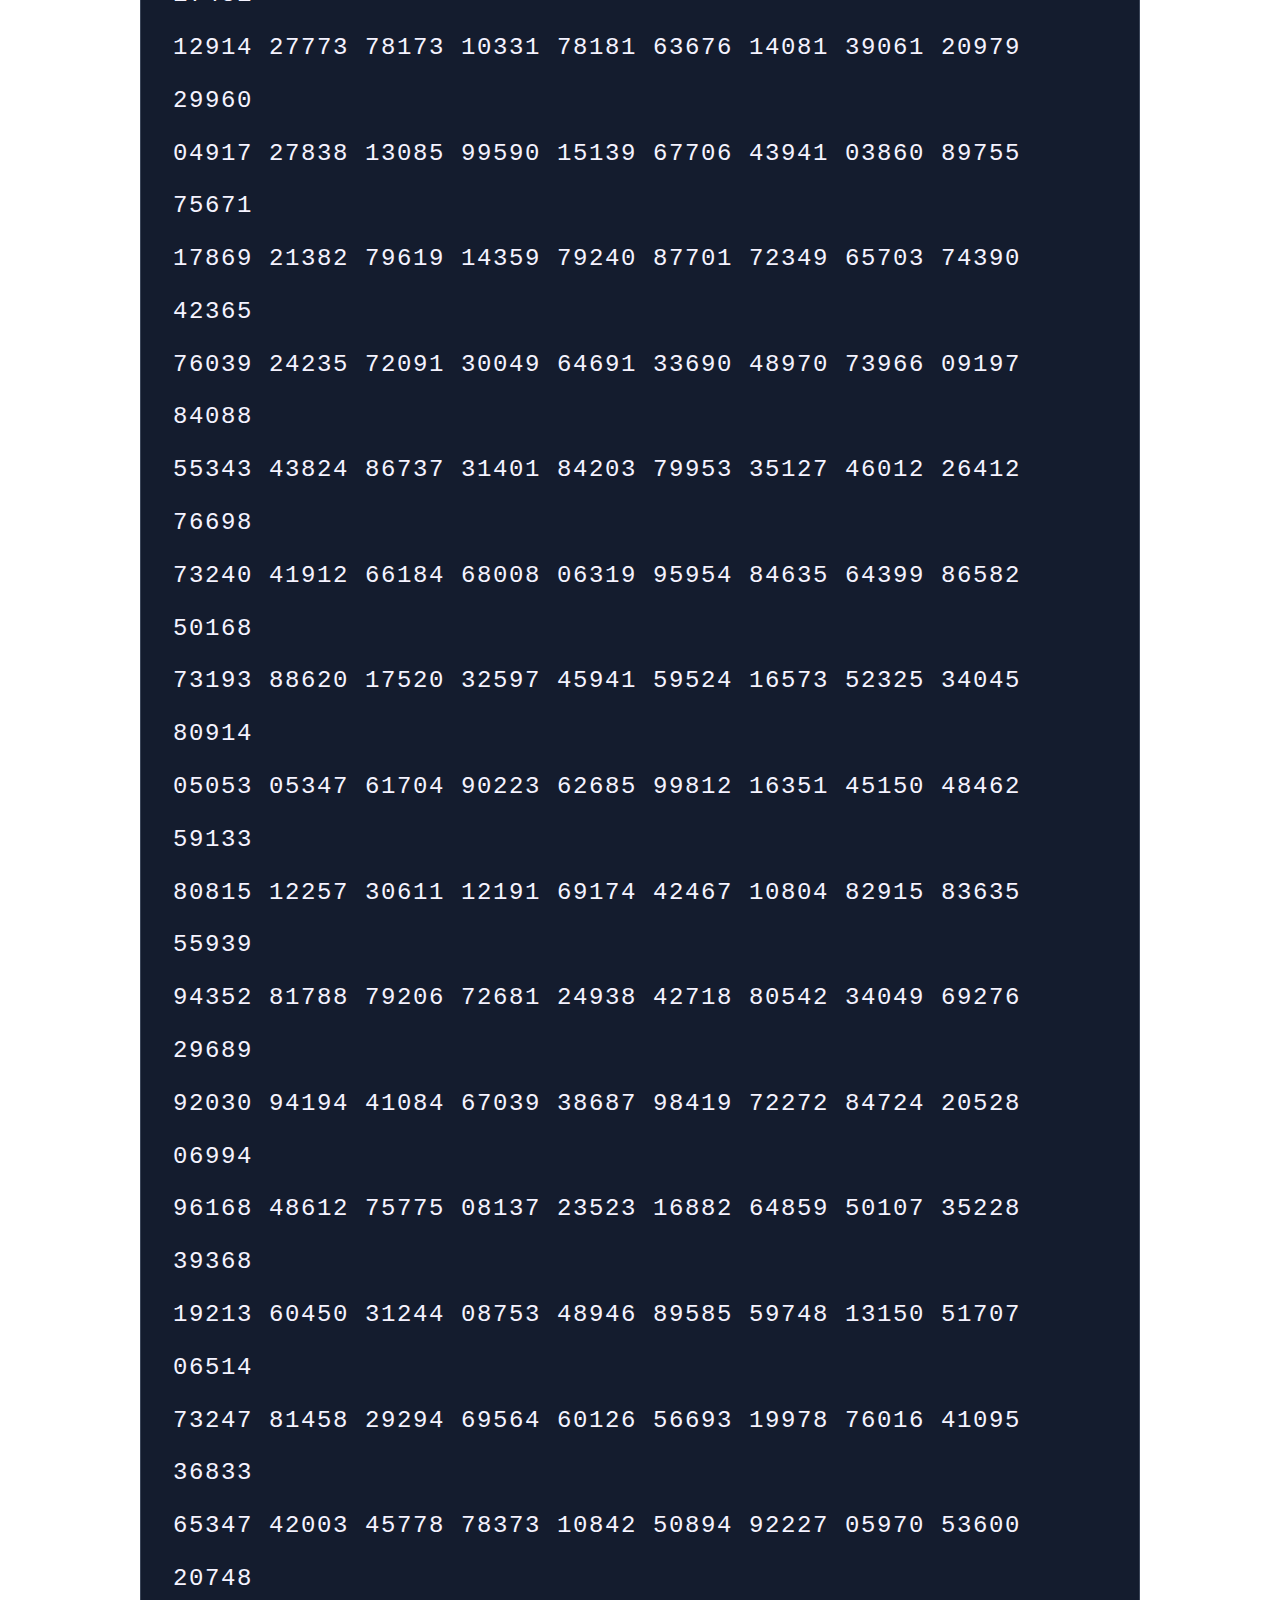
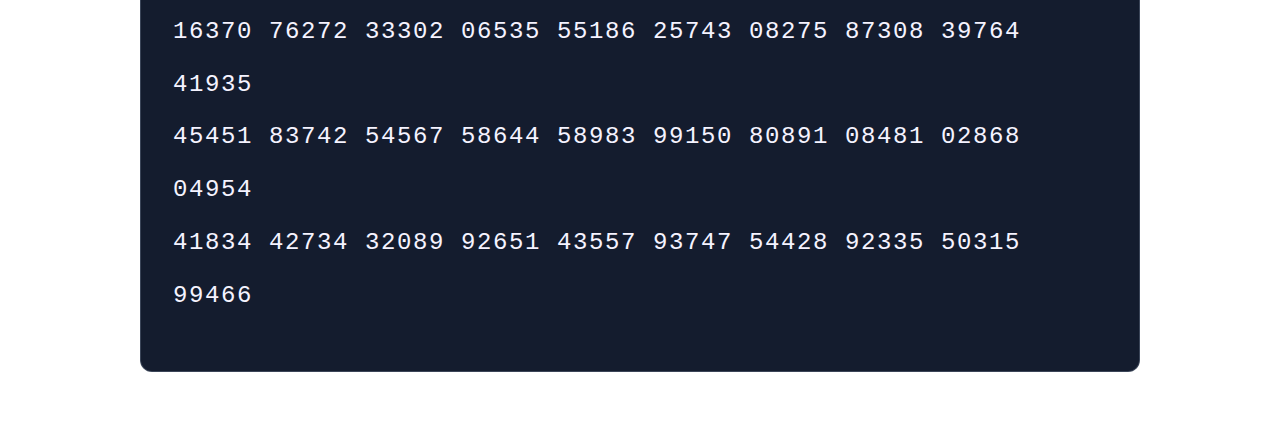
<file: googolplex.html>
<!DOCTYPE html>
<html lang="en">
<head>
    <meta charset="UTF-8" />
    <meta name="viewport" content="width=device-width, initial-scale=1.0" />
    <title>Googolplex Written · Aurora Studies</title>
    <link rel="icon" type="image/png" href="Aurora logo.png" />
    <link rel="stylesheet" href="style.css" />
    <style>
        .googolplex-container {
            max-width: 1000px;
            margin: 0 auto;
            padding: 2rem 1.5rem;
        }
        
        .googolplex-header {
            text-align: center;
            margin-bottom: 3rem;
        }
        
        .googolplex-header h1 {
            font-size: 3rem;
            background: linear-gradient(135deg, #c4b5fd, #f5d0fe);
            -webkit-background-clip: text;
            -webkit-text-fill-color: transparent;
            background-clip: text;
            margin-bottom: 1rem;
        }
        
        .fun-fact {
            background: radial-gradient(circle at top left, rgba(168, 85, 247, 0.15), rgba(15, 23, 42, 0.95));
            border-radius: 16px;
            padding: 2rem;
            margin-bottom: 2rem;
            border: 1px solid rgba(148, 163, 184, 0.3);
            box-shadow: 0 12px 30px rgba(15, 23, 42, 0.7);
        }
        
        .fun-fact h2 {
            color: #c4b5fd;
            font-size: 1.5rem;
            margin-bottom: 1rem;
        }
        
        .fun-fact p {
            color: #e5e7eb;
            line-height: 1.8;
            margin-bottom: 0.8rem;
        }
        
        .estimation-box {
            background: rgba(129, 140, 248, 0.1);
            border-left: 4px solid #818cf8;
            padding: 1.5rem;
            border-radius: 8px;
            margin: 1.5rem 0;
        }
        
        .estimation-box h3 {
            color: #a5b4fc;
            font-size: 1.2rem;
            margin-bottom: 0.8rem;
        }
        
        .viewer-controls {
            background: radial-gradient(circle at top left, rgba(129, 140, 248, 0.12), rgba(15, 23, 42, 0.95));
            border-radius: 16px;
            padding: 2rem;
            margin-bottom: 2rem;
            border: 1px solid rgba(148, 163, 184, 0.3);
        }
        
        .viewer-controls h2 {
            color: #c4b5fd;
            font-size: 1.5rem;
            margin-bottom: 1.5rem;
        }
        
        .control-row {
            display: flex;
            gap: 1rem;
            margin-bottom: 1.5rem;
            flex-wrap: wrap;
        }
        
        .control-btn {
            padding: 0.75rem 1.5rem;
            font-size: 1rem;
            background: linear-gradient(135deg, rgba(168, 85, 247, 0.2), rgba(129, 140, 248, 0.2));
            border: 1px solid rgba(168, 85, 247, 0.4);
            border-radius: 8px;
            color: #f5f3ff;
            cursor: pointer;
            transition: all 0.3s ease;
            font-family: inherit;
        }
        
        .control-btn:hover {
            background: linear-gradient(135deg, rgba(168, 85, 247, 0.4), rgba(129, 140, 248, 0.4));
            transform: translateY(-2px);
            box-shadow: 0 8px 20px rgba(168, 85, 247, 0.3);
        }
        
        .jump-input {
            padding: 0.75rem 1rem;
            background: rgba(255, 255, 255, 0.05);
            border: 1px solid rgba(255, 255, 255, 0.15);
            border-radius: 8px;
            color: #fff;
            font-size: 1rem;
            width: 200px;
        }
        
        .jump-input:focus {
            outline: none;
            border-color: #c4b5fd;
            box-shadow: 0 0 0 3px rgba(196, 181, 253, 0.1);
        }
        
        .digit-display {
            background: rgba(15, 23, 42, 0.98);
            border-radius: 12px;
            padding: 3rem 2rem;
            border: 1px solid rgba(148, 163, 184, 0.3);
            margin-bottom: 2rem;
            min-height: 400px;
            position: relative;
            overflow: hidden;
        }
        
        .position-indicator {
            color: #a5b4fc;
            font-size: 0.9rem;
            margin-bottom: 1.5rem;
            font-family: 'Courier New', monospace;
        }
        
        .digits {
            font-family: 'Courier New', monospace;
            font-size: 1.5rem;
            line-height: 2.2;
            color: #f5f3ff;
            word-wrap: break-word;
            letter-spacing: 0.1rem;
        }
        
        .digit-group {
            display: inline-block;
            margin: 0 0.3rem;
        }
        
        .loading {
            text-align: center;
            color: #c4b5fd;
            font-size: 1.2rem;
            padding: 3rem;
        }
        
        .back-home {
            text-align: center;
            margin: 2rem 0;
        }
        
        .back-home a {
            display: inline-flex;
            align-items: center;
            gap: 0.5rem;
            padding: 0.75rem 1.5rem;
            background: rgba(168, 85, 247, 0.2);
            border: 1px solid rgba(168, 85, 247, 0.4);
            border-radius: 8px;
            color: #e9d5ff;
            text-decoration: none;
            transition: all 0.3s ease;
        }
        
        .back-home a:hover {
            background: rgba(168, 85, 247, 0.3);
            transform: translateY(-2px);
        }
    </style>
</head>
<body>
    <div class="aurora-bg"></div>
    <div class="googolplex-container">
        <div class="back-home">
            <a href="index.html">← Back to Aurora Studies</a>
        </div>
        
        <div class="googolplex-header">
            <h1>Googolplex Written Out</h1>
            <p style="color: #d1d5db; font-size: 1.1rem;">Explore the unimaginable magnitude of 10^(10^100)</p>
        </div>
        
        <div class="fun-fact">
            <h2>🌌 Mind-Blowing Facts</h2>
            <p>A <strong>googolplex</strong> is 10 raised to the power of a googol. In other words, it's a 1 followed by 10^100 zeros.</p>
            <p>To put this in perspective: if you tried to write out all the zeros in a googolplex, you would run out of space in the entire observable universe before you finished!</p>
            <p>The number of atoms in the observable universe is estimated to be around 10^80, which is absolutely tiny compared to a googolplex.</p>
            
            <div class="estimation-box">
                <h3>📊 Writing Time Estimation</h3>
                <p><strong>If you wrote one digit per second:</strong></p>
                <p>• You would need 10^100 seconds</p>
                <p>• That's approximately 10^92 years</p>
                <p>• The universe is only about 1.4 × 10^10 years old</p>
                <p>• You would need more universes than there are atoms in this one!</p>
            </div>
        </div>
        
        <div class="viewer-controls">
            <h2>🔢 Digit Viewer</h2>
            <p style="color: #e5e7eb; margin-bottom: 1.5rem;">Navigate through the digits of googolplex. (For demonstration purposes, we're simulating random digits)</p>
            
            <div class="control-row">
                <button class="control-btn" onclick="showFirst()">Start (First 1,000)</button>
                <button class="control-btn" onclick="prevChunk()">← Previous 1,000</button>
                <button class="control-btn" onclick="nextChunk()">Next 1,000 →</button>
                <button class="control-btn" onclick="randomJump()">Random Jump</button>
            </div>
            
            <div class="control-row">
                <input type="number" class="jump-input" id="jumpPosition" placeholder="Enter position..." min="0" />
                <button class="control-btn" onclick="jumpTo()">Jump To Position</button>
            </div>
        </div>
        
        <div class="digit-display" id="digitDisplay">
            <div class="position-indicator" id="positionIndicator">Position: 0 - 999</div>
            <div class="digits" id="digits">Loading...</div>
        </div>
    </div>
    
    <script>
        let currentPosition = 0;
        const chunkSize = 1000;
        const googol = Math.pow(10, 100); // Approximation for display
        
        // Generate random digits for simulation
        function generateDigits(start, count) {
            let result = '';
            for (let i = 0; i < count; i++) {
                if (start === 0 && i === 0) {
                    result += '1'; // First digit is 1
                } else {
                    result += Math.floor(Math.random() * 10);
                }
                
                // Group by 5 for readability
                if ((i + 1) % 5 === 0 && i < count - 1) {
                    result += ' ';
                }
                
                // New line every 50 digits
                if ((i + 1) % 50 === 0) {
                    result += '<br>';
                }
            }
            return result;
        }
        
        function updateDisplay() {
            const positionText = `Position: ${currentPosition.toLocaleString()} - ${(currentPosition + chunkSize - 1).toLocaleString()}`;
            document.getElementById('positionIndicator').textContent = positionText;
            document.getElementById('digits').innerHTML = generateDigits(currentPosition, chunkSize);
        }
        
        function showFirst() {
            currentPosition = 0;
            updateDisplay();
        }
        
        function nextChunk() {
            currentPosition += chunkSize;
            updateDisplay();
        }
        
        function prevChunk() {
            currentPosition = Math.max(0, currentPosition - chunkSize);
            updateDisplay();
        }
        
        function randomJump() {
            // Jump to a random position (keeping it reasonable for demo)
            const maxPosition = 10000000; // 10 million
            currentPosition = Math.floor(Math.random() * maxPosition);
            currentPosition = Math.floor(currentPosition / chunkSize) * chunkSize;
            updateDisplay();
        }
        
        function jumpTo() {
            const input = document.getElementById('jumpPosition');
            const position = parseInt(input.value);
            if (!isNaN(position) && position >= 0) {
                currentPosition = Math.floor(position / chunkSize) * chunkSize;
                updateDisplay();
            }
        }
        
        // Initialize display
        updateDisplay();
    </script>
</body>
</html>
</file>
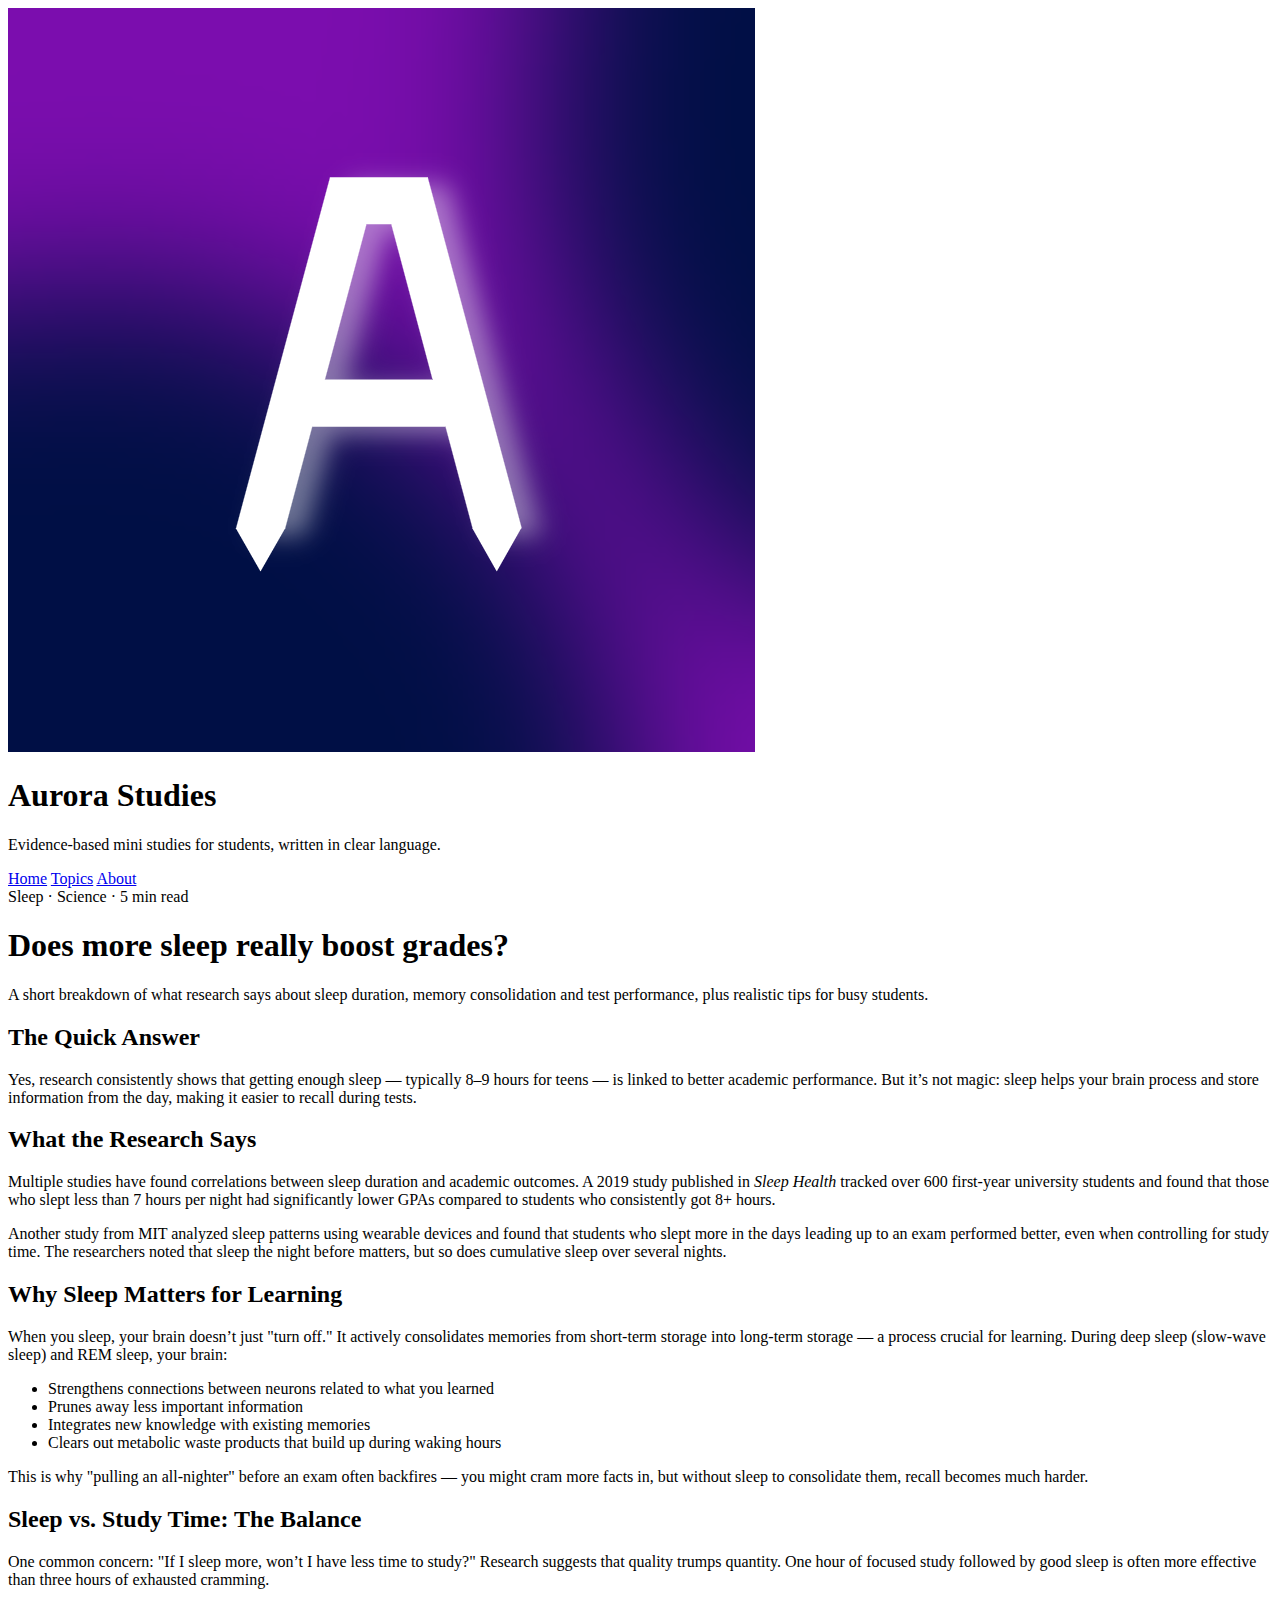
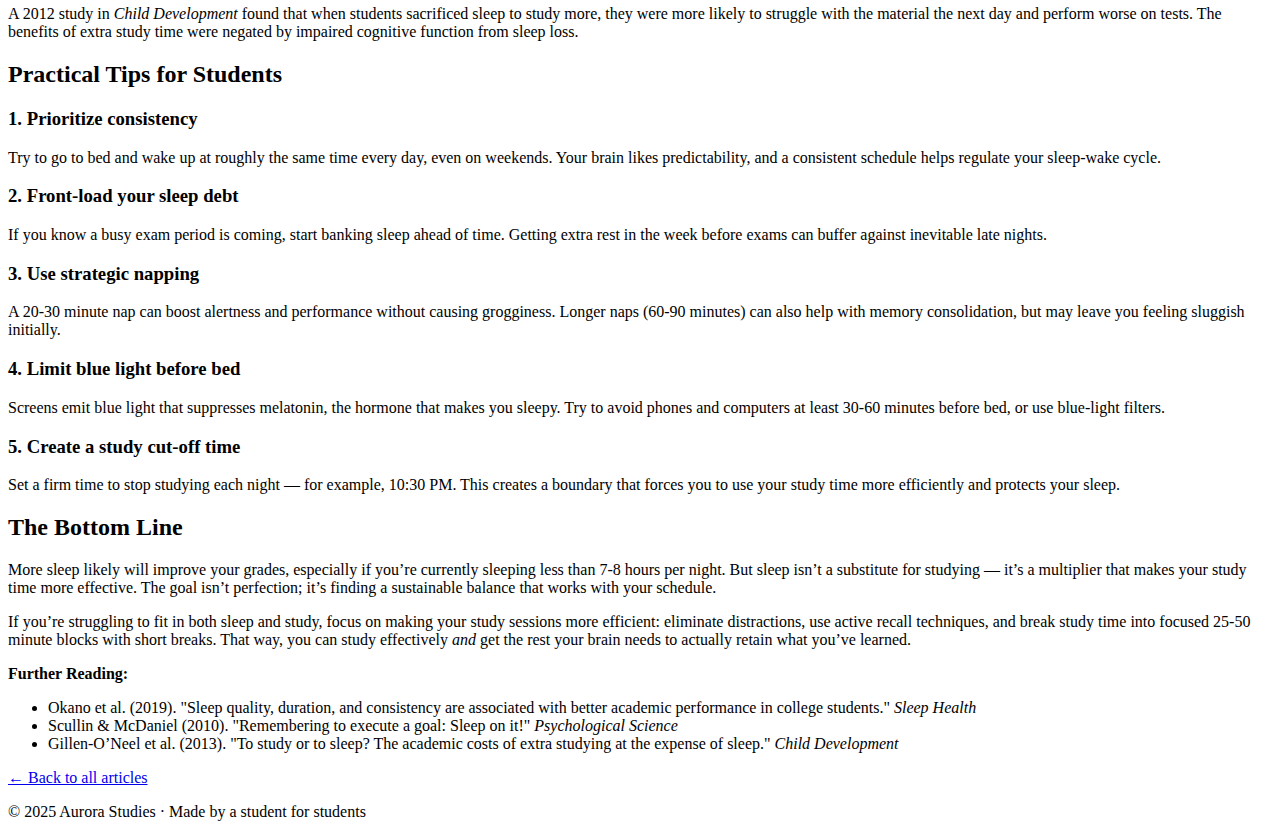
<file: sleep-article.html>
<!DOCTYPE html>
<html lang="en">
<head>
  <meta charset="UTF-8" />
  <meta name="viewport" content="width=device-width, initial-scale=1.0" />
  <title>Does More Sleep Really Boost Grades? · Aurora Studies</title>
    <link rel="icon" type="image/png" href="Aurora logo.png" />  <link rel="stylesheet" href="style.css" />
</head>
<body>
  <div class="aurora-bg"></div>

  <div class="container">
    <header>
      <img src="Aurora logo.png" alt="Aurora Studies logo" class="logo" />
      <h1>Aurora Studies</h1>
      <p class="subtitle">
        Evidence-based mini studies for students, written in clear language.
      </p>
      <nav>
        <a href="index.html">Home</a>
        <a href="index.html#topics">Topics</a>
        <a href="about.html">About</a>
      </nav>
    </header>

    <main class="article">
      <article>
        <div class="article-header">
          <div class="meta">Sleep · Science · 5 min read</div>
          <h1>Does more sleep really boost grades?</h1>
          <p class="lead">
            A short breakdown of what research says about sleep duration,
            memory consolidation and test performance, plus realistic tips for busy students.
          </p>
        </div>

        <div class="article-content">
          <h2>The Quick Answer</h2>
          <p>
            Yes, research consistently shows that getting enough sleep — typically 8–9 hours for teens — 
            is linked to better academic performance. But it’s not magic: sleep helps your brain process 
            and store information from the day, making it easier to recall during tests.
          </p>

          <h2>What the Research Says</h2>
          <p>
            Multiple studies have found correlations between sleep duration and academic outcomes. 
            A 2019 study published in <em>Sleep Health</em> tracked over 600 first-year university students 
            and found that those who slept less than 7 hours per night had significantly lower GPAs 
            compared to students who consistently got 8+ hours.
          </p>
          <p>
            Another study from MIT analyzed sleep patterns using wearable devices and found that 
            students who slept more in the days leading up to an exam performed better, even when 
            controlling for study time. The researchers noted that sleep the night before matters, 
            but so does cumulative sleep over several nights.
          </p>

          <h2>Why Sleep Matters for Learning</h2>
          <p>
            When you sleep, your brain doesn’t just "turn off." It actively consolidates memories 
            from short-term storage into long-term storage — a process crucial for learning. 
            During deep sleep (slow-wave sleep) and REM sleep, your brain:
          </p>
          <ul>
            <li>Strengthens connections between neurons related to what you learned</li>
            <li>Prunes away less important information</li>
            <li>Integrates new knowledge with existing memories</li>
            <li>Clears out metabolic waste products that build up during waking hours</li>
          </ul>
          <p>
            This is why "pulling an all-nighter" before an exam often backfires — you might cram 
            more facts in, but without sleep to consolidate them, recall becomes much harder.
          </p>

          <h2>Sleep vs. Study Time: The Balance</h2>
          <p>
            One common concern: "If I sleep more, won’t I have less time to study?" Research suggests 
            that quality trumps quantity. One hour of focused study followed by good sleep is often 
            more effective than three hours of exhausted cramming.
          </p>
          <p>
            A 2012 study in <em>Child Development</em> found that when students sacrificed sleep to study more, 
            they were more likely to struggle with the material the next day and perform worse on tests. 
            The benefits of extra study time were negated by impaired cognitive function from sleep loss.
          </p>

          <h2>Practical Tips for Students</h2>
          <h3>1. Prioritize consistency</h3>
          <p>
            Try to go to bed and wake up at roughly the same time every day, even on weekends. 
            Your brain likes predictability, and a consistent schedule helps regulate your sleep-wake cycle.
          </p>

          <h3>2. Front-load your sleep debt</h3>
          <p>
            If you know a busy exam period is coming, start banking sleep ahead of time. Getting extra 
            rest in the week before exams can buffer against inevitable late nights.
          </p>

          <h3>3. Use strategic napping</h3>
          <p>
            A 20-30 minute nap can boost alertness and performance without causing grogginess. Longer naps 
            (60-90 minutes) can also help with memory consolidation, but may leave you feeling sluggish initially.
          </p>

          <h3>4. Limit blue light before bed</h3>
          <p>
            Screens emit blue light that suppresses melatonin, the hormone that makes you sleepy. Try to 
            avoid phones and computers at least 30-60 minutes before bed, or use blue-light filters.
          </p>

          <h3>5. Create a study cut-off time</h3>
          <p>
            Set a firm time to stop studying each night — for example, 10:30 PM. This creates a boundary 
            that forces you to use your study time more efficiently and protects your sleep.
          </p>

          <h2>The Bottom Line</h2>
          <p>
            More sleep likely will improve your grades, especially if you’re currently sleeping less than 
            7-8 hours per night. But sleep isn’t a substitute for studying — it’s a multiplier that makes 
            your study time more effective. The goal isn’t perfection; it’s finding a sustainable balance 
            that works with your schedule.
          </p>
          <p>
            If you’re struggling to fit in both sleep and study, focus on making your study sessions more 
            efficient: eliminate distractions, use active recall techniques, and break study time into 
            focused 25-50 minute blocks with short breaks. That way, you can study effectively <em>and</em> 
            get the rest your brain needs to actually retain what you’ve learned.
          </p>

          <div class="article-footer">
            <p><strong>Further Reading:</strong></p>
            <ul>
              <li>Okano et al. (2019). "Sleep quality, duration, and consistency are associated with better academic performance in college students." <em>Sleep Health</em></li>
              <li>Scullin & McDaniel (2010). "Remembering to execute a goal: Sleep on it!" <em>Psychological Science</em></li>
              <li>Gillen-O’Neel et al. (2013). "To study or to sleep? The academic costs of extra studying at the expense of sleep." <em>Child Development</em></li>
            </ul>
          </div>
        </div>

        <div class="back-link">
          <a href="index.html">← Back to all articles</a>
        </div>
      </article>
    </main>

    <footer>
      <p>&copy; 2025 Aurora Studies · Made by a student for students</p>
    </footer>
  </div>

  <script src="script.js"></script>
</body>
</html>
</file>
<file: style.css>

</file>
